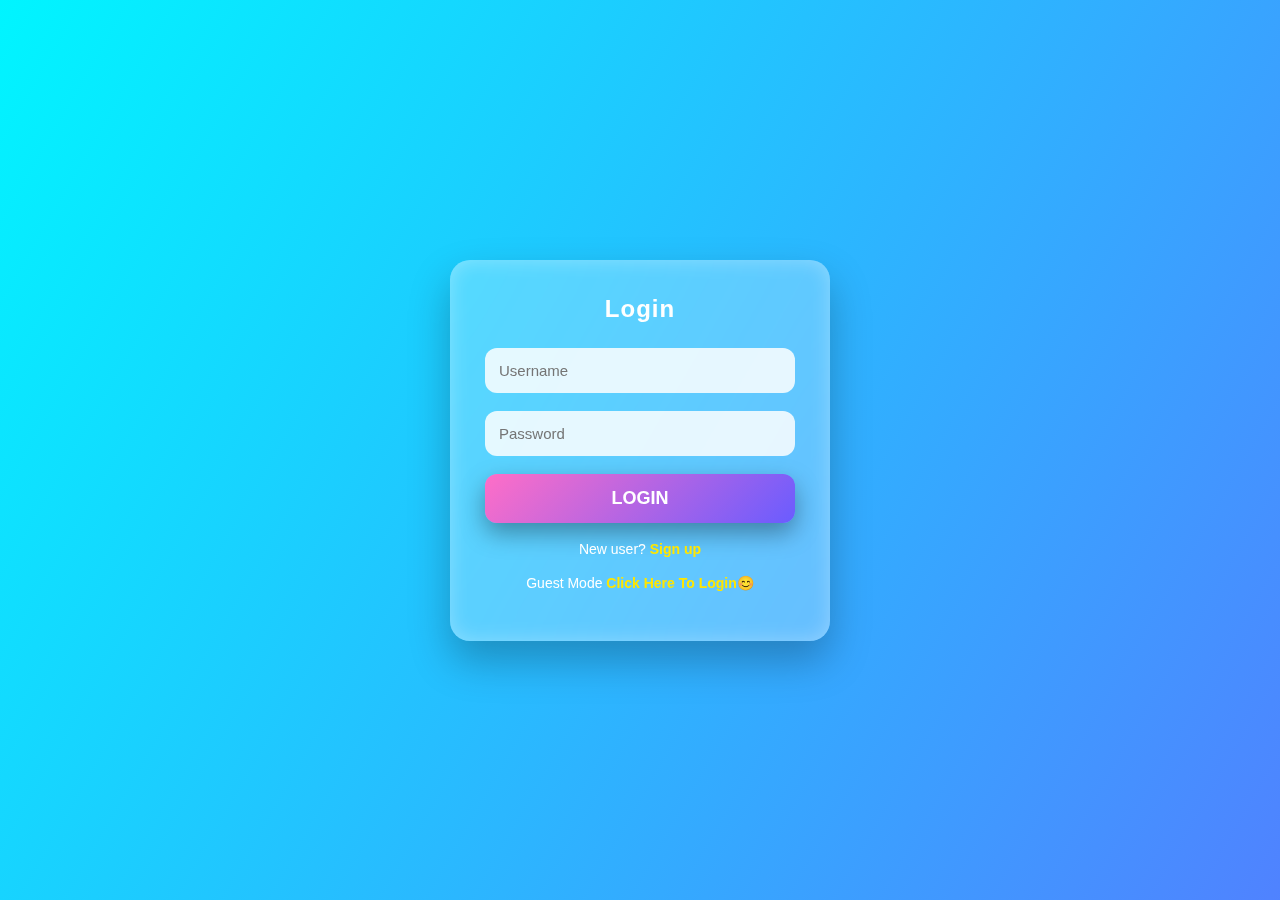
<file: index.html>
<!DOCTYPE html>
<html lang="en">
<head>
<meta charset="UTF-8">
<title>Login</title>

<style>
/* ---------- GLOBAL ---------- */
*{
    margin:0;
    padding:0;
    box-sizing:border-box;
    font-family: 'Poppins', sans-serif;
}

body{
    height:100vh;
    display:flex;
    justify-content:center;
    align-items:center;
    background: linear-gradient(120deg,
        #00f5ff,
        #6a5cff,
        #ff6ec7,
        #00f5ff
    );
    background-size: 400% 400%;
    animation: waterFlow 12s ease infinite;
}

@keyframes waterFlow {
    0% {background-position: 0% 50%;}
    50% {background-position: 100% 50%;}
    100% {background-position: 0% 50%;}
}

/* ---------- LOADER ---------- */
.loader-overlay{
    position:fixed;
    inset:0;
    background: rgba(0,0,0,0.35);
    backdrop-filter: blur(6px);
    display:flex;
    justify-content:center;
    align-items:center;
    z-index:9999;
}

.loader{
    width:70px;
    height:70px;
    border-radius:50%;
    border:6px solid rgba(255,255,255,0.3);
    border-top:6px solid #fff;
    animation: spin 1s linear infinite;
}

@keyframes spin{
    to{ transform: rotate(360deg); }
}

/* ---------- GLASS CARD ---------- */
.login-card{
    width:380px;
    padding:35px;
    border-radius:20px;
    backdrop-filter: blur(18px);
    background: rgba(255,255,255,0.25);
    box-shadow:
        0 20px 40px rgba(0,0,0,0.25),
        inset 0 0 20px rgba(255,255,255,0.3);
    animation: fadeUp 0.8s ease;
}

@keyframes fadeUp{
    from{opacity:0; transform:translateY(40px);}
    to{opacity:1; transform:translateY(0);}
}

.login-card h2{
    text-align:center;
    margin-bottom:25px;
    color:#fff;
    letter-spacing:1px;
}

/* ---------- INPUTS ---------- */
.input-field{
    width:100%;
    padding:14px;
    margin-bottom:18px;
    border:none;
    outline:none;
    border-radius:12px;
    font-size:15px;
    background: rgba(255,255,255,0.85);
}

/* ---------- BUTTON ---------- */
.btn{
    width:100%;
    padding:14px;
    border:none;
    border-radius:12px;
    font-size:18px;
    font-weight:bold;
    color:white;
    cursor:pointer;
    background: linear-gradient(135deg,#ff6ec7,#6a5cff);
    box-shadow: 0 10px 25px rgba(0,0,0,0.35);
    transition:0.3s ease;
}

.btn:hover{
    transform: translateY(-3px) scale(1.02);
}

/* ---------- SIGNUP LINK ---------- */
.signup-text{
    margin-top:18px;
    text-align:center;
    color:#fff;
    font-size:14px;
}

.signup-text span{
    color:#ffe600;
    cursor:pointer;
    font-weight:600;
}

.signup-text span:hover{
    text-decoration:underline;
}

/* ---------- MESSAGE ---------- */
.msg{
    margin-top:15px;
    text-align:center;
    color:white;
    font-size:14px;
}

/* ---------- MEDIA ---------- */
@media(max-width:480px){
    .login-card{
        width:90%;
        padding:25px;
    }
}
</style>
</head>

<body>

<!-- 🔄 LOADER -->
<div id="loader" class="loader-overlay">
    <div class="loader"></div>
</div>

<div class="login-card">
    <h2>Login</h2>

    <input type="text" id="username" class="input-field" placeholder="Username">
    <input type="password" id="password" class="input-field" placeholder="Password">

    <button type="button" class="btn" onclick="login()">LOGIN</button>

    <div class="signup-text">
        New user? <span onclick="goToSignup()">Sign up</span>
    </div>
        <div class="signup-text">
        Guest Mode <span onclick="goToSignu()">Click Here To Login😊</span>
    </div>

    <div id="msg" class="msg"></div>
</div>

<script>
const loader = document.getElementById("loader");

/* Hide loader after page load */
window.onload = () => {
    setTimeout(() => loader.style.display = "none", 600);
};

function login(){
    const username = document.getElementById("username").value.trim();
    const password = document.getElementById("password").value.trim();
    const msg = document.getElementById("msg");

    msg.innerText = "";

    if(!username || !password){
        msg.innerText = "All fields required";
        return;
    }

    loader.style.display = "flex";

    fetch("https://loginstore-1.onrender.com/api/login/", {
        method:"POST",
        headers:{ "Content-Type":"application/json" },
        body: JSON.stringify({ username, password })
    })
    .then(res => res.json())
    .then(data => {
        loader.style.display = "none";

        if(data.error){
            msg.innerText = data.error;
            return;
        }

        window.location.href = "./index1.html";
    })
    .catch(err => {
        loader.style.display = "none";
        console.error(err);
        msg.innerText = "Backend not responding";
    });
}
function goToSignup(){
    window.location.href = "./signup.html";
}

function goToSignu(){
    window.location.href = "./index1.html";
}
</script>

</body>
</html>
</file>
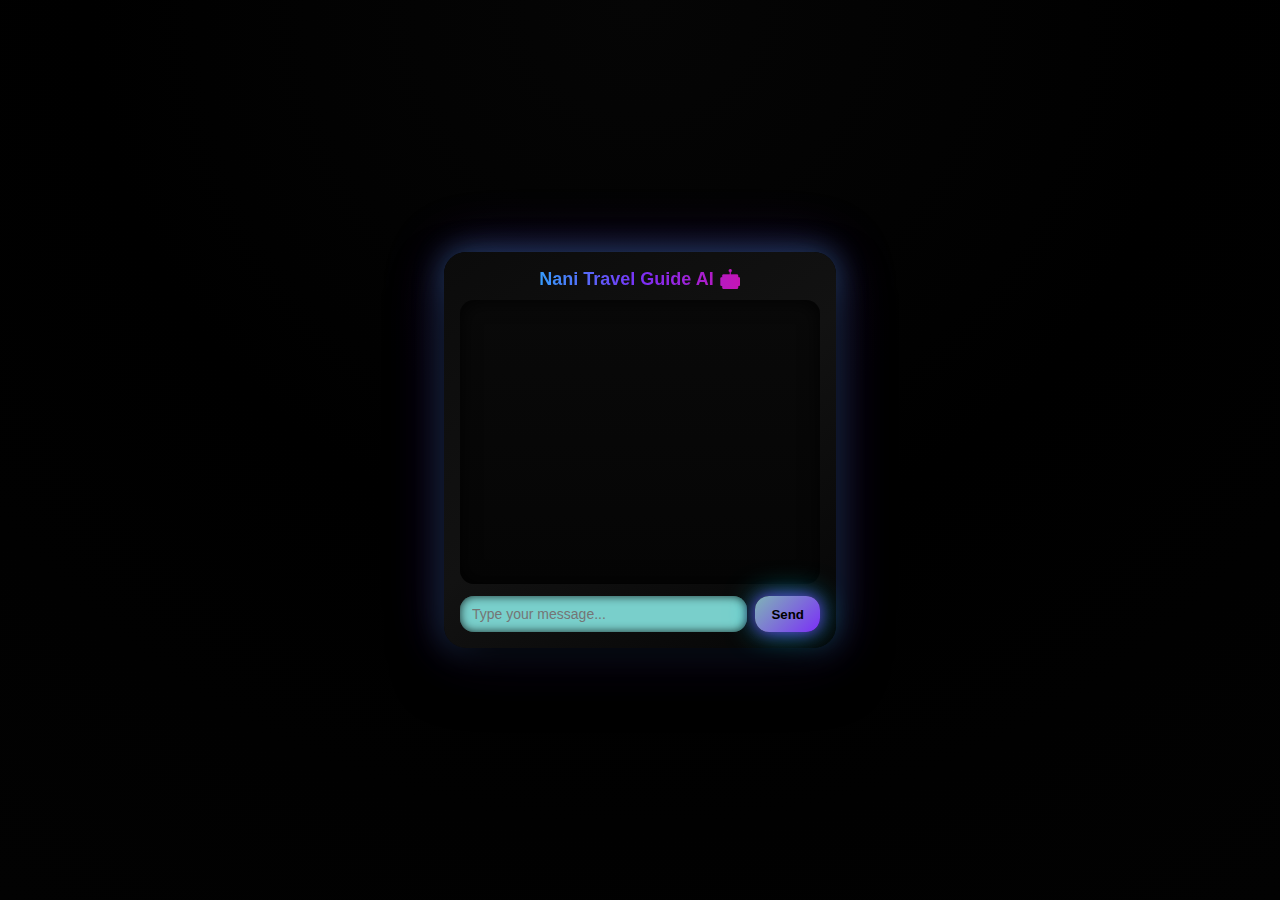
<file: chatbot.html>
<!DOCTYPE html>
<html lang="en">
<head>
<meta charset="UTF-8">
<title>Gemini Chatbot</title>

<style>
/* =========================
   GLOBAL BACKGROUND
========================= */
body{
    margin:0;
    height:100vh;
    display:flex;
    justify-content:center;
    align-items:center;
    font-family:'Segoe UI', Arial, sans-serif;
    background: radial-gradient(circle at top,
        #050505,
        #000000,
        #020202
    );
}

/* =========================
   CHAT BOX
========================= */
#chatbox{
    width:360px;
    background: linear-gradient(145deg,
        #0b0b0b,
        #121212,
        #050505
    );
    border-radius:22px;
    padding:16px;
    color:white;

    box-shadow:
        0 25px 50px rgba(0,0,0,0.95),
        0 0 30px rgba(79,172,254,0.45),
        0 0 60px rgba(123,47,247,0.25);

    animation: floatIn 0.6s ease;
}

@keyframes floatIn{
    from{
        opacity:0;
        transform: translateY(30px) scale(0.95);
    }
    to{
        opacity:1;
        transform: translateY(0) scale(1);
    }
}

/* =========================
   HEADER
========================= */
#header{
    text-align:center;
    font-weight:700;
    font-size:18px;
    margin-bottom:10px;

    background: linear-gradient(90deg,
        #00f2fe,
        #7b2ff7,
        #ff0080
    );
    -webkit-background-clip:text;
    -webkit-text-fill-color:transparent;
}

/* =========================
   MESSAGES AREA
========================= */
#messages{
    height:260px;
    overflow-y:auto;
    padding:12px;
    border-radius:14px;

    background: linear-gradient(180deg,
        #090909,
        #050505
    );

    box-shadow: inset 0 0 20px rgba(0,0,0,0.9);
    font-size:14px;
}

/* USER MESSAGE */
.msg-user{
    margin:8px 0;
    padding:8px 12px;
    border-radius:14px;
    max-width:80%;
    margin-left:auto;

    background: linear-gradient(135deg,
        #00f2fe,
        #4facfe
    );
    color:#000;
    font-weight:600;
    box-shadow: 0 0 12px rgba(79,172,254,0.7);
}

/* BOT MESSAGE */
.msg-bot{
    margin:8px 0;
    padding:8px 12px;
    border-radius:14px;
    max-width:80%;

    background: linear-gradient(135deg,
        #7b2ff7,
        #ff0080
    );
    color:#fff;
    box-shadow: 0 0 12px rgba(255,0,128,0.6);
}

/* =========================
   INPUT AREA
========================= */
#inputArea{
    margin-top:12px;
    display:flex;
    gap:8px;
}

/* INPUT */
#input{
    flex:1;
    padding:10px 12px;
    border-radius:14px;
    border:none;
    outline:none;

    background:#79cfcb;
    color:rgb(15, 11, 11);
    font-size:14px;

    box-shadow: inset 0 0 10px rgba(0,0,0,0.8);
}

/* SEND BUTTON */
button{
    padding:10px 16px;
    border:none;
    border-radius:14px;
    cursor:pointer;

    background: linear-gradient(135deg,
        #7fb4b7,
        #7b2ff7
    );
    color:#000;
    font-weight:700;

    box-shadow:
        0 0 15px rgba(123,47,247,0.8),
        0 0 30px rgba(0,242,254,0.6);

    transition: all 0.3s ease;
}

button:hover{
    transform: scale(1.05);
    box-shadow:
        0 0 20px rgba(123,47,247,1),
        0 0 40px rgba(190, 210, 211, 0.9);
}
</style>
</head>

<body>

<div id="chatbox">
    <div id="header">Nani Travel Guide  AI 🤖</div>
    <div id="messages"></div>

    <div id="inputArea">
        <input id="input" placeholder="Type your message..." />
        <button onclick="send()">Send</button>
    </div>
</div>

<script>
const messages = document.getElementById("messages");

function send(){
    const input = document.getElementById("input");
    const text = input.value.trim();
    if(!text) return;

    messages.innerHTML += `<div class="msg-user">👤 ${text}</div>`;
    input.value = "";
    messages.scrollTop = messages.scrollHeight;

    fetch("https://chatbot-2-lsav.onrender.com/api/chat/", {
        method: "POST",
        headers: { "Content-Type": "application/json" },
        body: JSON.stringify({ message: text })
    })
    .then(res => res.json())
    .then(data => {
        messages.innerHTML += `<div class="msg-bot">🤖 ${data.reply || "No response"}</div>`;
        messages.scrollTop = messages.scrollHeight;
    })
    .catch(() => {
        messages.innerHTML += `<div class="msg-bot">❌ Server error</div>`;
    });
}
</script>

</body>
</html>
</file>
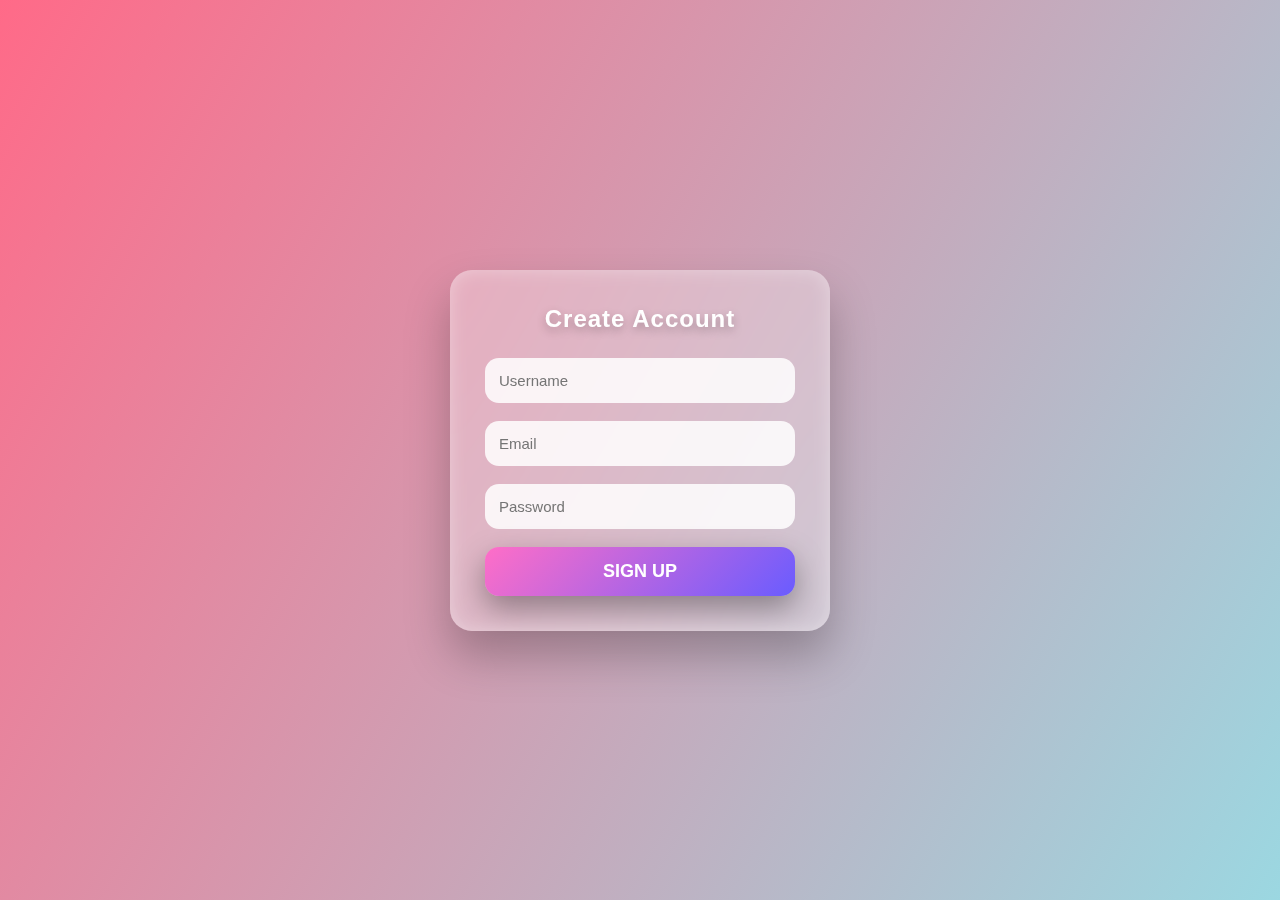
<file: signup.html>
<!DOCTYPE html>
<html lang="en">
<head>
<meta charset="UTF-8">
<title>Signup Page</title>

<style>
/* ---------- GLOBAL ---------- */
*{
    margin:0;
    padding:0;
    box-sizing:border-box;
    font-family: 'Poppins', Arial, sans-serif;
}

/* ---------- BODY (WATER EFFECT) ---------- */
body{
    height:100vh;
    display:flex;
    justify-content:center;
    align-items:center;
    background: linear-gradient(
        120deg,
        #ff6a88,
        #7afcff,
        #6a5cff,
        #ff99ac
    );
    background-size: 400% 400%;
    animation: waterFlow 12s ease infinite;
}

@keyframes waterFlow {
    0% { background-position: 0% 50%; }
    50% { background-position: 100% 50%; }
    100% { background-position: 0% 50%; }
}

/* ---------- GLASS CARD ---------- */
.signup-box{
    width:380px;
    padding:35px;
    border-radius:22px;
    backdrop-filter: blur(18px);
    background: rgba(255,255,255,0.28);
    box-shadow:
        0 25px 45px rgba(0,0,0,0.25),
        inset 0 0 18px rgba(255,255,255,0.35);
    animation: fadeUp 0.9s ease;
}

@keyframes fadeUp{
    from{
        opacity:0;
        transform: translateY(40px);
    }
    to{
        opacity:1;
        transform: translateY(0);
    }
}

/* ---------- HEADING ---------- */
.signup-box h2{
    text-align:center;
    margin-bottom:25px;
    color:#fff;
    letter-spacing:1px;
    text-shadow: 0 4px 10px rgba(0,0,0,0.25);
}

/* ---------- INPUTS ---------- */
.input-field{
    width:100%;
    padding:14px;
    margin-bottom:18px;
    border-radius:14px;
    border:none;
    outline:none;
    font-size:15px;
    background: rgba(255,255,255,0.85);
    transition: 0.3s ease;
}

.input-field:focus{
    background:#fff;
    box-shadow: 0 0 12px rgba(122,252,255,0.8);
    transform: scale(1.02);
}

/* ---------- BUTTON ---------- */
.btn{
    width:100%;
    padding:14px;
    border:none;
    border-radius:14px;
    font-size:18px;
    font-weight:bold;
    color:white;
    cursor:pointer;
    background: linear-gradient(135deg,#ff6ec7,#6a5cff);
    box-shadow: 0 12px 30px rgba(0,0,0,0.35);
    transition: 0.35s ease;
}

.btn:hover{
    transform: translateY(-4px) scale(1.03);
    box-shadow: 0 18px 40px rgba(0,0,0,0.45);
}

/* ---------- SUCCESS POPUP ---------- */
.success-popup{
    display:none;
    position:fixed;
    top:25px;
    right:25px;
    background: linear-gradient(135deg,#28a745,#7cff9d);
    color:white;
    padding:15px 28px;
    border-radius:12px;
    font-weight:bold;
    box-shadow: 0 10px 25px rgba(0,0,0,0.35);
    animation: slideIn 0.5s ease;
}

@keyframes slideIn{
    from{
        opacity:0;
        transform: translateX(60px);
    }
    to{
        opacity:1;
        transform: translateX(0);
    }
}

/* ---------- RESPONSIVE ---------- */
@media(max-width:480px){
    .signup-box{
        width:90%;
        padding:28px;
    }
}
</style>
</head>

<body>

<div class="signup-box">
    <h2>Create Account</h2>

    <input type="text" id="username" class="input-field" placeholder="Username">
    <input type="email" id="email" class="input-field" placeholder="Email">
    <input type="password" id="password" class="input-field" placeholder="Password">

    <button type="button" class="btn" onclick="signup()">SIGN UP</button>
</div>

<div id="successMsg" class="success-popup">✅ Signup Successfully</div>

<script>
function signup() {
    let user = document.getElementById("username").value.trim();
    let email = document.getElementById("email").value.trim();
    let pwd = document.getElementById("password").value.trim();

    console.log(user, email, pwd);

    if (!user || !email || !pwd) {
        alert("All fields required");
        return;
    }

    fetch("https://loginstore-1.onrender.com/api/signup/", {
        method: "POST",
        headers: { "Content-Type": "application/json" },
        body: JSON.stringify({
            username: user,
            email: email,
            password: pwd
        })
    })
    .then(res => res.json())
    .then(data => {
        if (data.error) {
            alert(data.error);
            return;
        }

        let popup = document.getElementById("successMsg");
        popup.style.display = "block";

        setTimeout(() => {
            popup.style.display = "none";
            window.location.href = "./index.html";
        }, 2000);
    })
    .catch(err => console.error("Fetch error:", err));
}
</script>

</body>
</html>
</file>
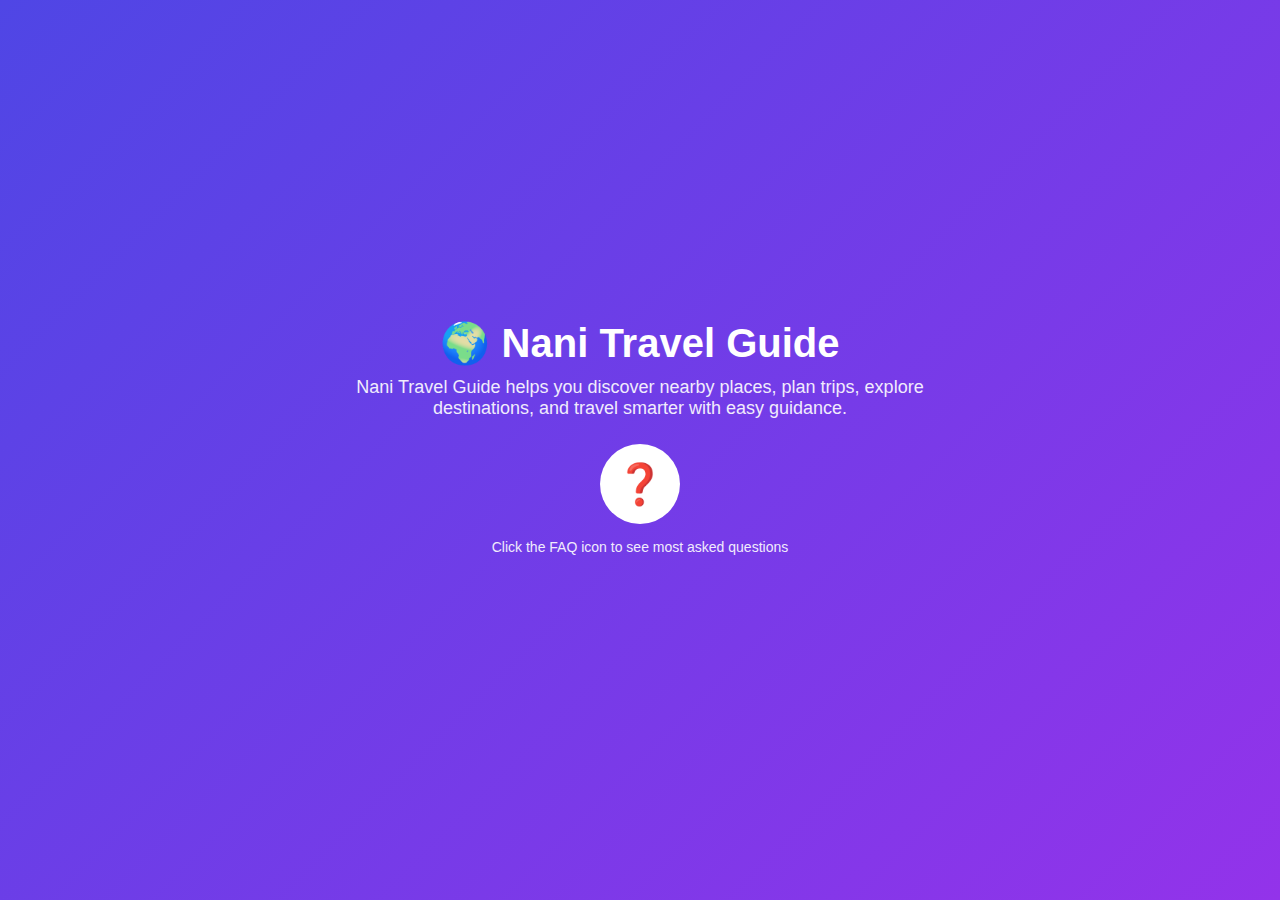
<file: faq/faq.html>
<!DOCTYPE html>
<html lang="en">
<head>
<meta charset="UTF-8">
<title>Nani Travel Guide – FAQ</title>

<style>
* {
  margin: 0;
  padding: 0;
  box-sizing: border-box;
  font-family: "Arial", sans-serif;
}

/* ===== FULL BACKGROUND ===== */
body {
  height: 100vh;
  background: linear-gradient(135deg, #4f46e5, #9333ea);
  display: flex;
  justify-content: center;
  align-items: center;
  color: white;
}

/* ===== WELCOME SECTION ===== */
.welcome {
  text-align: center;
  animation: fadeIn 1s;
}

.welcome h1 {
  font-size: 40px;
  margin-bottom: 10px;
}

.welcome p {
  font-size: 18px;
  max-width: 600px;
  margin: 0 auto 25px;
  opacity: 0.9;
}

/* ===== FAQ ICON ===== */
.faq-icon {
  width: 80px;
  height: 80px;
  border-radius: 50%;
  background: white;
  color: #4f46e5;
  font-size: 40px;
  display: flex;
  align-items: center;
  justify-content: center;
  cursor: pointer;
  margin: auto;
  animation: bounce 2s infinite;
}

/* ===== OVERLAY ===== */
.overlay {
  display: none;
  position: fixed;
  inset: 0;
  background: rgba(0,0,0,0.7);
  justify-content: center;
  align-items: center;
}

/* ===== FAQ BOX ===== */
.faq-box {
  background: white;
  color: black;
  width: 90%;
  max-width: 650px;
  max-height: 85vh;
  overflow-y: auto;
  border-radius: 10px;
  animation: slideUp 0.4s;
}

/* ===== HEADER ===== */
.faq-header {
  background: #4f46e5;
  color: white;
  padding: 15px;
  display: flex;
  justify-content: space-between;
  align-items: center;
}

/* ===== FAQ ITEMS ===== */
.faq-item {
  border-bottom: 1px solid #ddd;
}

.question {
  width: 100%;
  padding: 15px;
  border: none;
  background: #f3f4f6;
  text-align: left;
  font-weight: bold;
  cursor: pointer;
}

.answer {
  display: none;
  padding: 15px;
  color: #444;
}

/* ===== ANIMATIONS ===== */
@keyframes fadeIn {
  from { opacity: 0; }
  to { opacity: 1; }
}

@keyframes slideUp {
  from { transform: translateY(40px); }
  to { transform: translateY(0); }
}

@keyframes bounce {
  0%, 100% { transform: translateY(0); }
  50% { transform: translateY(-8px); }
}
</style>
</head>

<body>

<!-- ===== WELCOME SECTION ===== -->
<div class="welcome">
  <h1>🌍 Nani Travel Guide</h1>
  <p>
    Nani Travel Guide helps you discover nearby places, plan trips,
    explore destinations, and travel smarter with easy guidance.
  </p>

  <div class="faq-icon" onclick="openFAQ()">❓</div>

  <p style="margin-top:15px; font-size:14px;">
    Click the FAQ icon to see most asked questions
  </p>
</div>

<!-- ===== FAQ OVERLAY ===== -->
<div class="overlay" id="overlay">
  <div class="faq-box">

    <div class="faq-header">
      <h3>Frequently Asked Questions</h3>
      <span style="cursor:pointer" onclick="closeFAQ()">✖</span>
    </div>

    <!-- FAQ QUESTIONS -->
    <div class="faq-item">
      <button class="question">What is Nani Travel Guide?</button>
      <div class="answer">
        Nani Travel Guide is a travel planning and destination guide app.
      </div>
    </div>

    <div class="faq-item">
      <button class="question">Is this app free to use?</button>
      <div class="answer">
        Yes, basic features are completely free.
      </div>
    </div>

    <div class="faq-item">
      <button class="question">Can I find nearby tourist places?</button>
      <div class="answer">
        Yes, nearby tourist spots are shown using your location.
      </div>
    </div>

    <div class="faq-item">
      <button class="question">Is this useful for solo travelers?</button>
      <div class="answer">
        Yes, it is very helpful and safe for solo travelers.
      </div>
    </div>

    <div class="faq-item">
      <button class="question">Does it show maps and directions?</button>
      <div class="answer">
        Yes, maps and directions are available.
      </div>
    </div>

    <div class="faq-item">
      <button class="question">Can I plan trips by budget?</button>
      <div class="answer">
        Yes, budget-based travel suggestions are provided.
      </div>
    </div>

    <div class="faq-item">
      <button class="question">Is it beginner friendly?</button>
      <div class="answer">
        Yes, anyone can easily use this app.
      </div>
    </div>

  </div>
</div>

<script>
function openFAQ() {
  document.getElementById("overlay").style.display = "flex";
}

function closeFAQ() {
  document.getElementById("overlay").style.display = "none";
}

const questions = document.querySelectorAll(".question");

questions.forEach(q => {
  q.addEventListener("click", () => {
    const ans = q.nextElementSibling;
    document.querySelectorAll(".answer").forEach(a => a.style.display = "none");
    ans.style.display = "block";
  });
});
</script>

</body>
</html>
</file>
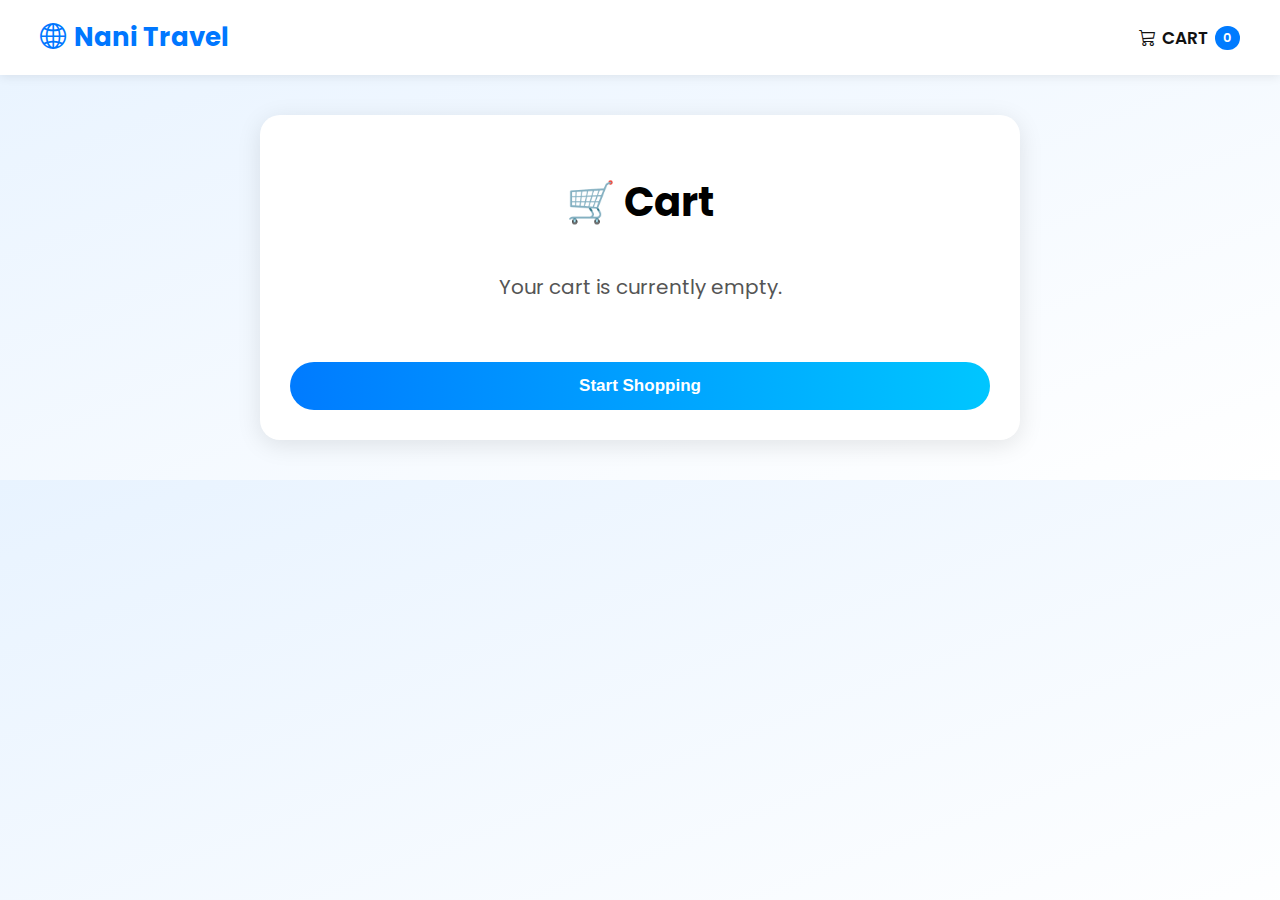
<file: html/cart.html>
<!DOCTYPE html>
<html lang="en">
<head>
    <meta charset="UTF-8" />
    <meta name="viewport" content="width=device-width, initial-scale=1.0" />
    <title>Your Cart | Nani Travel</title>

    <!-- GOOGLE FONTS -->
    <link href="https://fonts.googleapis.com/css2?family=Poppins:wght@300;400;500;600;700&display=swap" rel="stylesheet">

    <!-- BOOTSTRAP ICONS -->
    <link rel="stylesheet" href="https://cdn.jsdelivr.net/npm/bootstrap-icons@1.10.5/font/bootstrap-icons.css">

    <style>
        body {
            margin: 0;
            font-family: "Poppins", sans-serif;
            background: linear-gradient(to bottom right, #e8f3ff, #ffffff);
        }

        /* NAVBAR */
        .navbar {
            display: flex;
            align-items: center;
            justify-content: space-between;
            padding: 18px 40px;
            background: white;
            box-shadow: 0 2px 10px rgba(0,0,0,0.08);
            position: sticky;
            top: 0;
            z-index: 10;
        }

        .logo {
            font-size: 26px;
            font-weight: 700;
            color: #0077ff;
            display: flex;
            align-items: center;
            gap: 8px;
        }

        /* CART BUTTON */
        .cart-link {
            display: flex;
            align-items: center;
            gap: 6px;
            text-decoration: none;
            font-weight: 600;
            color: #111;
            font-size: 17px;
            transition: 0.3s;
        }

        #cart-count {
            background: #007bff;
            color: white;
            padding: 2px 8px;
            font-size: 13px;
            border-radius: 12px;
            font-weight: 600;
        }

        /* EMPTY + ITEMS BOX */
        .cart-box {
            max-width: 700px;
            margin: 40px auto;
            padding: 30px;
            background: white;
            border-radius: 20px;
            box-shadow: 0 5px 25px rgba(0,0,0,0.1);
            animation: fadeIn 0.8s ease;
        }

        /* EACH ITEM */
        .item {
            display: flex;
            align-items: center;
            justify-content: space-between;
            border-bottom: 1px solid #ddd;
            padding: 15px 0;
        }

        .item img {
            width: 90px;
            height: 120px;
            border-radius: 10px;
            object-fit: cover;
        }

        .item-details {
            flex: 1;
            padding-left: 15px;
        }

        .item-title {
            font-weight: 600;
            font-size: 17px;
        }

        .item-price {
            color: #0077ff;
            font-weight: 600;
        }

        .remove {
            color: red;
            cursor: pointer;
            font-size: 14px;
        }

        /* TOTAL */
        .total {
            font-size: 22px;
            font-weight: 700;
            text-align: right;
            color: #0077ff;
            margin-top: 20px;
        }

        /* CHECKOUT */
        .checkout-btn {
            width: 100%;
            background: linear-gradient(90deg,#007bff,#00c6ff);
            color: white;
            border: none;
            padding: 14px;
            border-radius: 40px;
            font-size: 17px;
            font-weight: 600;
            cursor: pointer;
            margin-top: 20px;
            transition: 0.3s;
        }

        .checkout-btn:hover {
            transform: scale(1.05);
        }

        /* EMPTY MESSAGE */
        .empty-msg {
            text-align: center;
            font-size: 20px;
            color: #555;
            margin: 40px 0;
        }

        @keyframes fadeIn {
            from {opacity: 0; transform: translateY(20px);}
            to {opacity: 1; transform: translateY(0);}
        }
    </style>
</head>

<body>

    <!-- NAVBAR -->
    <div class="navbar">
        <div class="logo"><i class="bi bi-globe2"></i> Nani Travel</div>

        <a href="cart.html" class="cart-link">
            <i class="bi bi-cart3"></i>
            CART <span id="cart-count">{0}</span>
        </a>
    </div>

    <!-- CART BOX -->
    <div class="cart-box" id="cartBox"></div>

    <script>
        function getCart() {
            return JSON.parse(localStorage.getItem("cart")) || [];
        }

        function saveCart(cart) {
            localStorage.setItem("cart", JSON.stringify(cart));
        }

        function updateCount() {
            document.getElementById("cart-count").innerText = getCart().length;
        }
        updateCount();

        function loadCart() {
            let cart = getCart();
            let box = document.getElementById("cartBox");

            if (cart.length === 0) {
                box.innerHTML = `
                    <h1 style="text-align:center; font-size:40px;">🛒 Cart</h1>
                    <p class="empty-msg">Your cart is currently empty.</p>
                    <button class="checkout-btn" onclick="location.href='books.html'">Start Shopping</button>
                `;
                return;
            }

            let html = `<h1 style="font-size:40px; margin-bottom:20px; text-align:center;">🛒 Your Cart</h1>`;
            let total = 0;

            cart.forEach((item, i) => {
                total += item.price;
                html += `
                    <div class="item">
                        <img src="${item.img}">
                        <div class="item-details">
                            <div class="item-title">${item.title}</div>
                            <div class="item-price">Rs. ${item.price}</div>
                        </div>
                        <div class="remove" onclick="removeItem(${i})">Remove</div>
                    </div>
                `;
            });

            html += `
                <div class="total">Total: Rs. ${total}</div>
                <button class="checkout-btn" onclick="checkout()">Checkout</button>
            `;

            box.innerHTML = html;
        }

        function removeItem(i) {
            let cart = getCart();
            cart.splice(i, 1);
            saveCart(cart);
            updateCount();
            loadCart();
        }

        function checkout() {
            alert("🎉 Checkout Successful!");
            localStorage.removeItem("cart");
            window.location.href = "books.html";
        }

        loadCart();
    </script>

</body>
</html>
</file>
